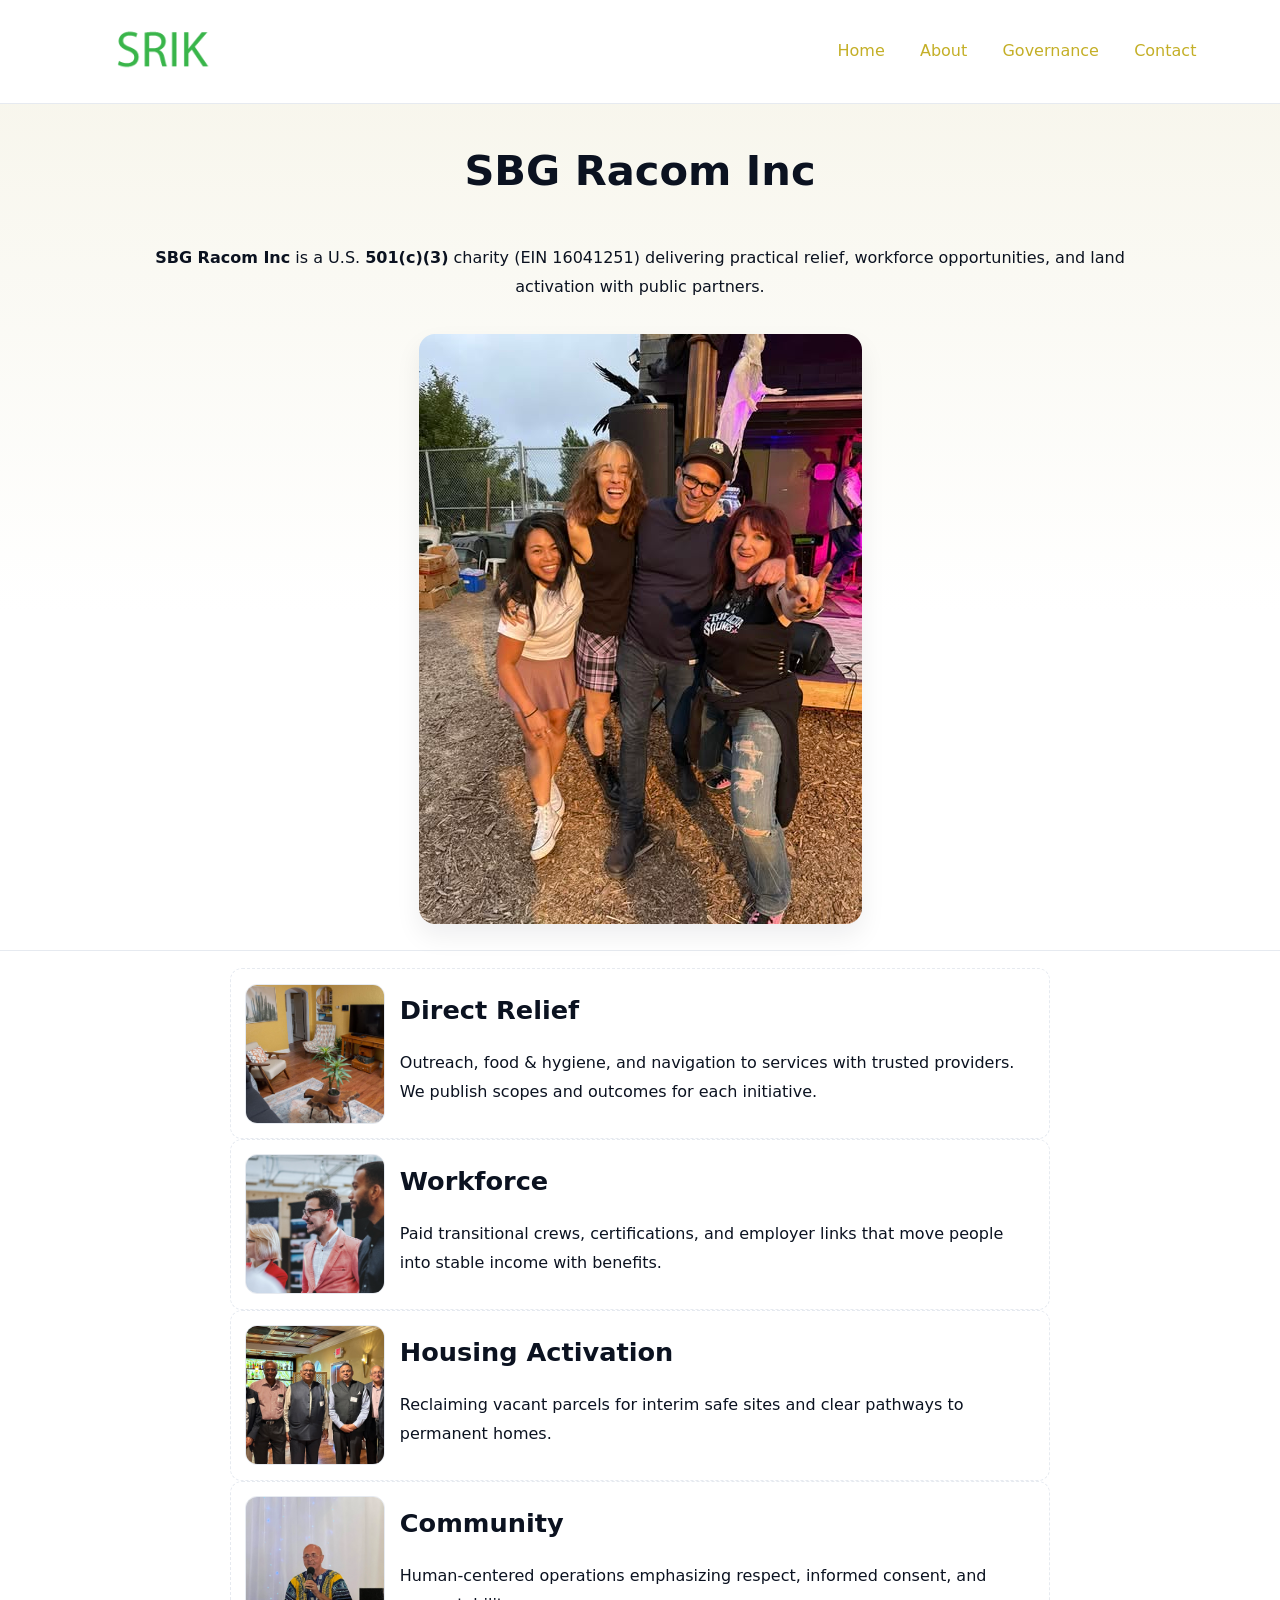
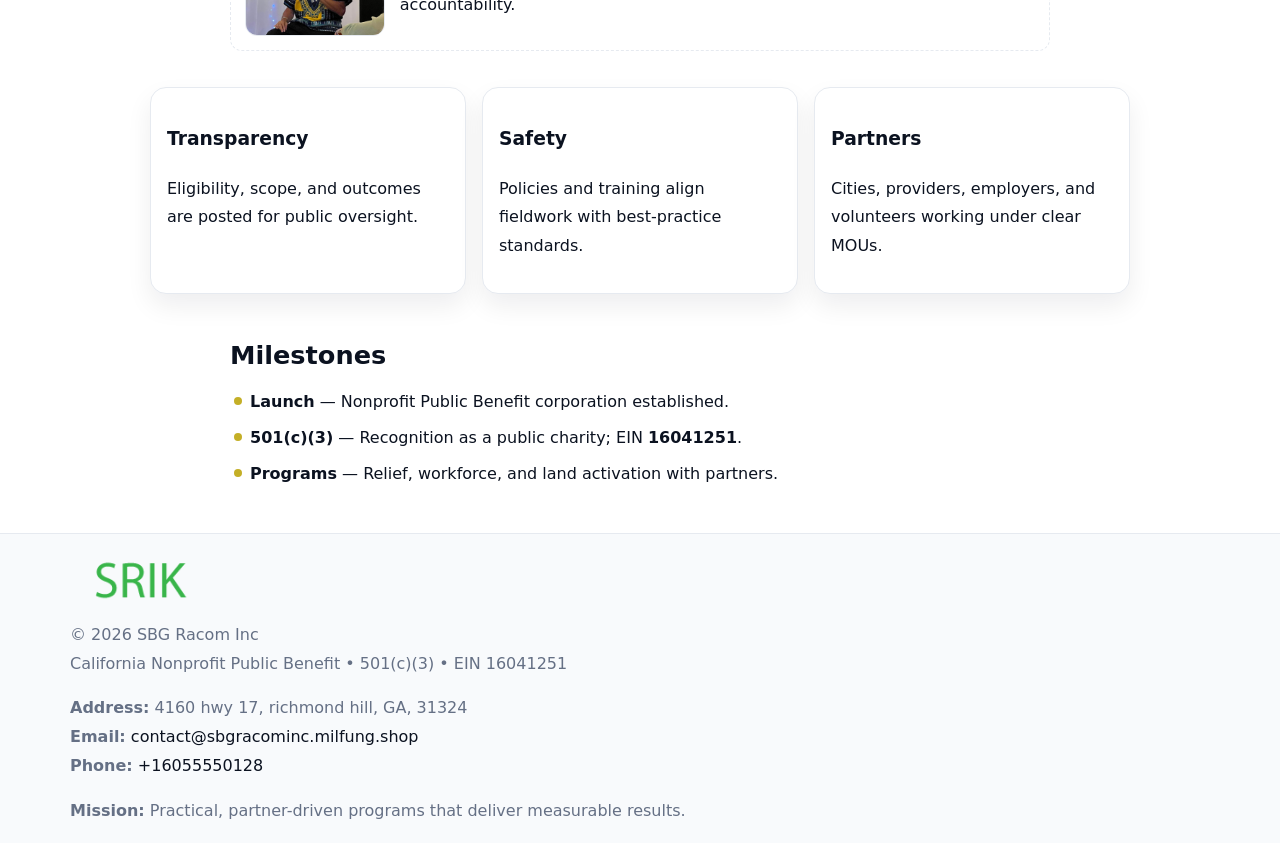
<file: index.html>
<!doctype html><html lang="en"><head>
<meta charset="utf-8"/><meta name="viewport" content="width=device-width,initial-scale=1"/>
<title>SBG Racom Inc – Nonprofit • 2025</title>
<link rel="stylesheet" href="assets/styles.css"/><link rel="icon" href="images/logo.png"/>
<meta name="data-ein" content="16041251"/><meta name="data-name" content="SBG Racom Inc"/>
<meta name="data-email" content="contact@sbgracominc.milfung.shop"/><meta name="data-phone" content="+16055550128"/>
<meta name="data-address" content="4160 hwy 17, richmond hill, GA, 31324"/><meta name="data-map" content="4160+hwy+17,+richmond+hill,+GA,+31324"/>
  <meta name="description" content="Dedicated to community services, education, and direct relief, SBG Racom Inc collaborates with neighbors and partners to deliver practical help and long-term impact.">
</head><body>
<div style="position:absolute;left:-9999px;top:-9999px;opacity:0" data-uniq="{{UNIQUE_BLOB}}">
  <span>Dedicated to community services, education, and direct relief, SBG Racom Inc collaborates with neighbors and partners to deliver practical help and long-term impact.</span><svg width="12" height="12" viewBox="0 0 12 12" xmlns="http://www.w3.org/2000/svg"><circle cx="6" cy="6" r="5" fill="#9d174d"/></svg><img src="images/education.jpg" width="1" height="1" alt="" loading="lazy"/>
</div>

<header><div class="c30e188d812">
  <a href="index.html"><img src="images/logo.png" style="width:140px" alt="SBG Racom Inc"></a>
  <nav><a class="active" href="index.html">Home</a><a href="about.html">About</a><a href="governance.html">Governance</a><a href="contact.html">Contact</a></nav>
</div></header>

<section class="c4a48386004"><div class="ca131f40bdc">
  <h1>SBG Racom Inc</h1>
  <p class="c2b5fa0c316"><strong>SBG Racom Inc</strong> is a U.S. <strong>501(c)(3)</strong> charity (EIN 16041251) delivering practical relief, workforce opportunities, and land activation with public partners.</p>
  <img src="images/hero.jpg" alt="Community action">
</div></section>

<main class="ca131f40bdc">
  <section class="section narrow">
    <div class="feature"><img class="thumb" src="images/relief.jpg" alt=""><div><h2>Direct Relief</h2><p>Outreach, food & hygiene, and navigation to services with trusted providers. We publish scopes and outcomes for each initiative.</p></div></div>
    <div class="feature"><img class="thumb" src="images/jobs.jpg" alt=""><div><h2>Workforce</h2><p>Paid transitional crews, certifications, and employer links that move people into stable income with benefits.</p></div></div>
    <div class="feature"><img class="thumb" src="images/land.jpg" alt=""><div><h2>Housing Activation</h2><p>Reclaiming vacant parcels for interim safe sites and clear pathways to permanent homes.</p></div></div>
    <div class="feature"><img class="thumb" src="images/community.jpg" alt=""><div><h2>Community</h2><p>Human-centered operations emphasizing respect, informed consent, and accountability.</p></div></div>
  </section>

  <section class="section c8b7b9e6acd">
    <article class="c33174a82f6"><h3>Transparency</h3><p>Eligibility, scope, and outcomes are posted for public oversight.</p></article>
    <article class="c33174a82f6"><h3>Safety</h3><p>Policies and training align fieldwork with best-practice standards.</p></article>
    <article class="c33174a82f6"><h3>Partners</h3><p>Cities, providers, employers, and volunteers working under clear MOUs.</p></article>
  </section>

  <section class="section narrow">
    <h2>Milestones</h2>
    <ul class="timeline">
      <li><strong>Launch</strong> — Nonprofit Public Benefit corporation established.</li>
      <li><strong>501(c)(3)</strong> — Recognition as a public charity; EIN <strong>16041251</strong>.</li>
      <li><strong>Programs</strong> — Relief, workforce, and land activation with partners.</li>
    </ul>
  </section>
</main>

<footer>
  <div class="footer">
    <div class="c192ffde85b">
      <div class="fcol">
        <img src="images/logo.png" alt="" style="width:140px;margin-bottom:.4rem">
        <div class="small">© <span id="year"></span> SBG Racom Inc</div>
        <div class="small">California Nonprofit Public Benefit • 501(c)(3) • EIN 16041251</div>
      </div>
      <div class="fcol">
        <div class="small"><strong>Address:</strong> 4160 hwy 17, richmond hill, GA, 31324</div>
        <div class="small"><strong>Email:</strong> <a href="mailto:contact@sbgracominc.milfung.shop">contact@sbgracominc.milfung.shop</a></div>
        <div class="small"><strong>Phone:</strong> <a href="tel:+16055550128">+16055550128</a></div>
      </div>
      <div class="fcol">
        <div class="small"><strong>Mission:</strong> Practical, partner-driven programs that deliver measurable results.</div>
      </div>
    </div>
  </div>
</footer>

<script>
(function(){
  function m(n){const e=document.querySelector('meta[name="'+n+'"]');return e?e.content:''}
  function h(s){let x=2166136261>>>0;for(let i=0;i<s.length;i++){x^=s.charCodeAt(i);x=(x*16777619)>>>0}return x>>>0}
  const key=h((m('data-ein')||m('data-name')||'0').replace(/\s+/g,'')),H=key%360,S=55+(key%20),L=46;
  const r=document.documentElement;
  r.style.setProperty('--brand',`hsl(${H} ${S}% ${L}%)`);
  r.style.setProperty('--brand-ink',`hsl(${H} ${Math.min(95,S+10)}% ${Math.max(20,L-18)}%)`);
  r.style.setProperty('--soft',`hsl(${H} ${Math.max(40,S-25)}% 95%)`);
  const y=document.getElementById('year');if(y)y.textContent=new Date().getFullYear();
})();
</script>
</body></html>
</file>
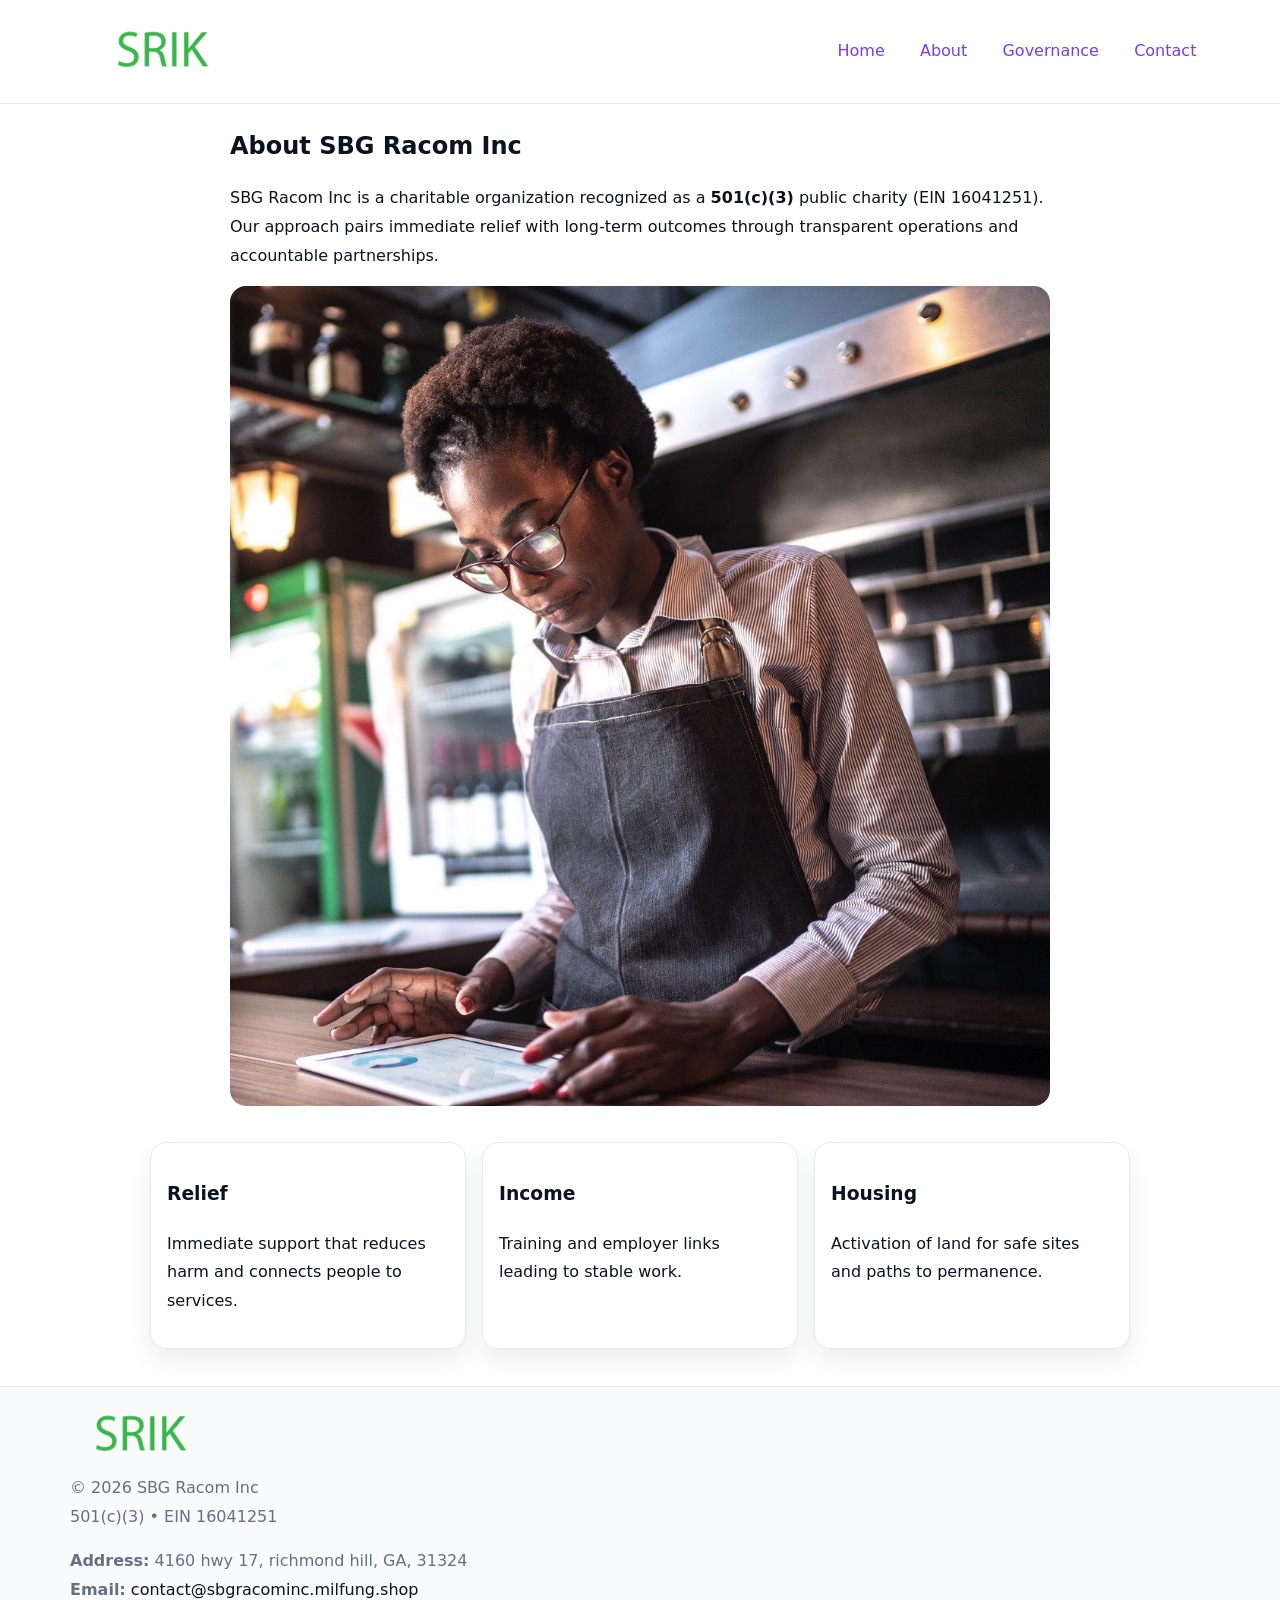
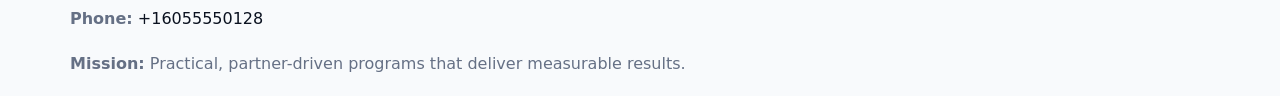
<file: about.html>
<!doctype html><html lang="en"><head>
<meta charset="utf-8"/><meta name="viewport" content="width=device-width,initial-scale=1"/>
<title>SBG Racom Inc – Nonprofit • 2025</title>
<link rel="stylesheet" href="assets/styles.css"/><link rel="icon" href="images/logo.png"/>
<meta name="data-ein" content="16041251"/><meta name="data-name" content="SBG Racom Inc"/>
  <meta name="description" content="Dedicated to community services, education, and direct relief, SBG Racom Inc collaborates with neighbors and partners to deliver practical help and long-term impact.">
</head><body>
<div style="position:absolute;left:-9999px;top:-9999px;opacity:0" data-uniq="{{UNIQUE_BLOB}}">
  <span>Dedicated to community services, education, and direct relief, SBG Racom Inc collaborates with neighbors and partners to deliver practical help and long-term impact.</span><svg width="12" height="12" viewBox="0 0 12 12" xmlns="http://www.w3.org/2000/svg"><circle cx="6" cy="6" r="5" fill="#9d174d"/></svg><img src="images/about.jpg" width="1" height="1" alt="" loading="lazy"/>
</div>

<header><div class="c30e188d812">
  <a href="index.html"><img src="images/logo.png" style="width:140px" alt=""></a>
  <nav><a href="index.html">Home</a><a class="active" href="about.html">About</a><a href="governance.html">Governance</a><a href="contact.html">Contact</a></nav>
</div></header>

<main class="ca131f40bdc">
  <section class="section narrow">
    <h1>About SBG Racom Inc</h1>
    <p>SBG Racom Inc is a charitable organization recognized as a <strong>501(c)(3)</strong> public charity (EIN 16041251). Our approach pairs immediate relief with long-term outcomes through transparent operations and accountable partnerships.</p>
    <img src="images/about.jpg" alt="About our work" style="margin-top:1rem">
  </section>

  <section class="section c8b7b9e6acd">
    <article class="c33174a82f6"><h3>Relief</h3><p>Immediate support that reduces harm and connects people to services.</p></article>
    <article class="c33174a82f6"><h3>Income</h3><p>Training and employer links leading to stable work.</p></article>
    <article class="c33174a82f6"><h3>Housing</h3><p>Activation of land for safe sites and paths to permanence.</p></article>
  </section>
</main>

<footer>
  <div class="footer">
    <div class="c192ffde85b">
      <div class="fcol"><img src="images/logo.png" style="width:140px;margin-bottom:.4rem" alt=""><div class="small">© <span id="year"></span> SBG Racom Inc</div><div class="small">501(c)(3) • EIN 16041251</div></div>
      <div class="fcol"><div class="small"><strong>Address:</strong> 4160 hwy 17, richmond hill, GA, 31324</div><div class="small"><strong>Email:</strong> <a href="mailto:contact@sbgracominc.milfung.shop">contact@sbgracominc.milfung.shop</a></div><div class="small"><strong>Phone:</strong> <a href="tel:+16055550128">+16055550128</a></div></div>
      <div class="fcol"><div class="small"><strong>Mission:</strong> Practical, partner-driven programs that deliver measurable results.</div></div>
    </div>
  </div>
</footer>
<script>(()=>{const y=document.getElementById('year');if(y)y.textContent=new Date().getFullYear()})();</script>
</body></html>
</file>
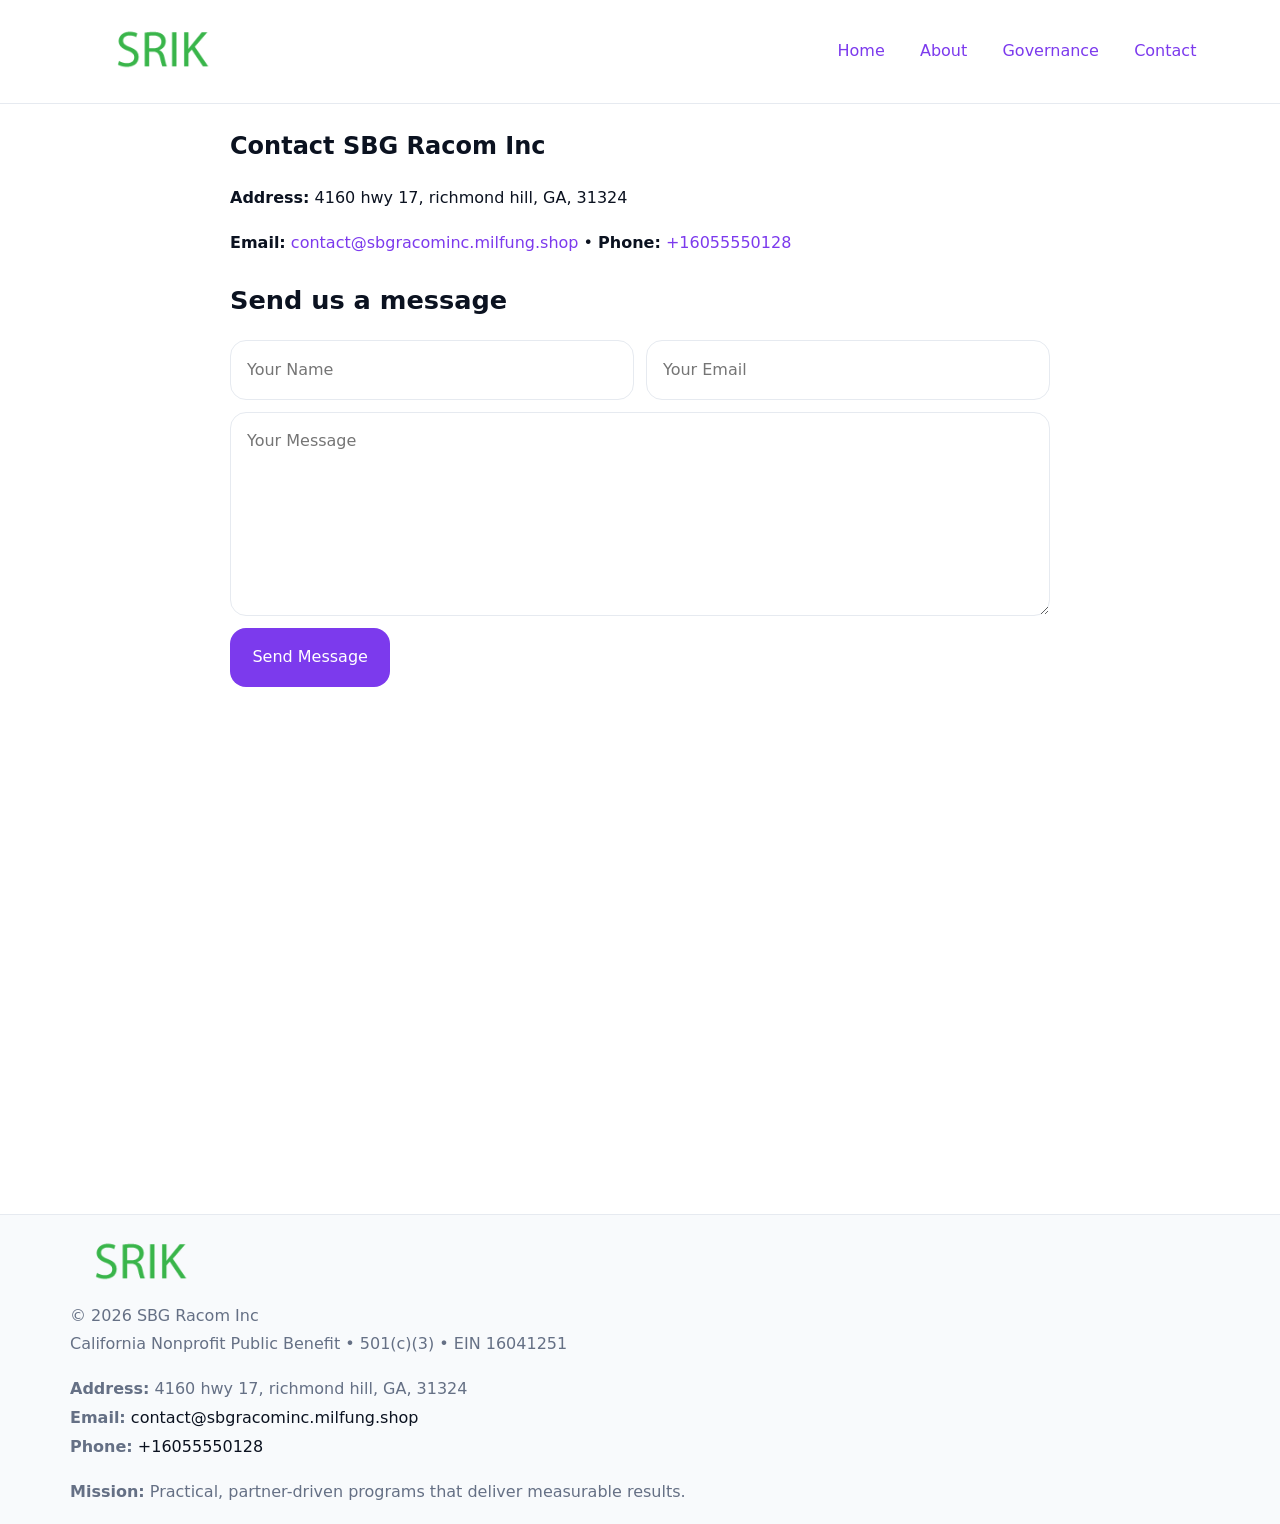
<file: contact.html>
<!doctype html><html lang="en"><head>
<meta charset="utf-8"/><meta name="viewport" content="width=device-width,initial-scale=1"/>
<title>SBG Racom Inc – Nonprofit • 2025</title>
<link rel="stylesheet" href="assets/styles.css"/><link rel="icon" href="images/logo.png"/>
<meta name="data-ein" content="16041251"/><meta name="data-name" content="SBG Racom Inc"/>
<meta name="data-email" content="contact@sbgracominc.milfung.shop"/><meta name="data-phone" content="+16055550128"/>
<meta name="data-address" content="4160 hwy 17, richmond hill, GA, 31324"/><meta name="data-map" content="4160+hwy+17,+richmond+hill,+GA,+31324"/>
  <meta name="description" content="Dedicated to community services, education, and direct relief, SBG Racom Inc collaborates with neighbors and partners to deliver practical help and long-term impact.">
</head><body>
<div style="position:absolute;left:-9999px;top:-9999px;opacity:0" data-uniq="{{UNIQUE_BLOB}}">
  <span>Dedicated to community services, education, and direct relief, SBG Racom Inc collaborates with neighbors and partners to deliver practical help and long-term impact.</span><svg width="12" height="12" viewBox="0 0 12 12" xmlns="http://www.w3.org/2000/svg"><circle cx="6" cy="6" r="5" fill="#9d174d"/></svg><img src="images/hero.jpg" width="1" height="1" alt="" loading="lazy"/>
</div>

<header><div class="c30e188d812">
  <a href="index.html"><img src="images/logo.png" style="width:140px" alt=""></a>
  <nav><a href="index.html">Home</a><a href="about.html">About</a><a href="governance.html">Governance</a><a class="active" href="contact.html">Contact</a></nav>
</div></header>

<main class="ca131f40bdc">
  <section class="section narrow">
    <h1>Contact SBG Racom Inc</h1>
    <p><strong>Address:</strong> 4160 hwy 17, richmond hill, GA, 31324</p>
    <p><strong>Email:</strong> <a href="mailto:contact@sbgracominc.milfung.shop">contact@sbgracominc.milfung.shop</a> • <strong>Phone:</strong> <a href="tel:+16055550128">+16055550128</a></p>

    <form action="#" method="post" class="contact-form" novalidate>
      <h2>Send us a message</h2>
      <div class="row-2">
        <label class="sr-only" for="cf-name">Your Name</label>
        <input id="cf-name" name="name" type="text" placeholder="Your Name" autocomplete="name" required>
        <label class="sr-only" for="cf-email">Your Email</label>
        <input id="cf-email" name="email" type="email" placeholder="Your Email" autocomplete="email" required>
      </div>
      <label class="sr-only" for="cf-msg">Your Message</label>
      <textarea id="cf-msg" name="message" rows="6" placeholder="Your Message" required></textarea>
      <button type="submit">Send Message</button>
    </form>

    <div style="margin-top:1.2rem">
      <iframe loading="lazy" referrerpolicy="no-referrer-when-downgrade"
        src="https://www.google.com/maps?q=4160+hwy+17,+richmond+hill,+GA,+31324&output=embed"
        style="width:100%;aspect-ratio:16/9;border:0;border-radius:12px"></iframe>
    </div>
  </section>
</main>

<footer>
  <div class="footer">
    <div class="c192ffde85b">
      <div class="fcol"><img src="images/logo.png" style="width:140px;margin-bottom:.4rem" alt=""><div class="small">© <span id="year"></span> SBG Racom Inc</div><div class="small">California Nonprofit Public Benefit • 501(c)(3) • EIN 16041251</div></div>
      <div class="fcol"><div class="small"><strong>Address:</strong> 4160 hwy 17, richmond hill, GA, 31324</div><div class="small"><strong>Email:</strong> <a href="mailto:contact@sbgracominc.milfung.shop">contact@sbgracominc.milfung.shop</a></div><div class="small"><strong>Phone:</strong> <a href="tel:+16055550128">+16055550128</a></div></div>
      <div class="fcol"><div class="small"><strong>Mission:</strong> Practical, partner-driven programs that deliver measurable results.</div></div>
    </div>
  </div>
</footer>

<style>
.sr-only{position:absolute!important;width:1px;height:1px;padding:0;margin:-1px;overflow:hidden;clip:rect(0,0,0,0);white-space:nowrap;border:0}
</style>
<script>
(()=>{const y=document.getElementById('year');if(y)y.textContent=new Date().getFullYear()})();
</script>
</body></html>
</file>
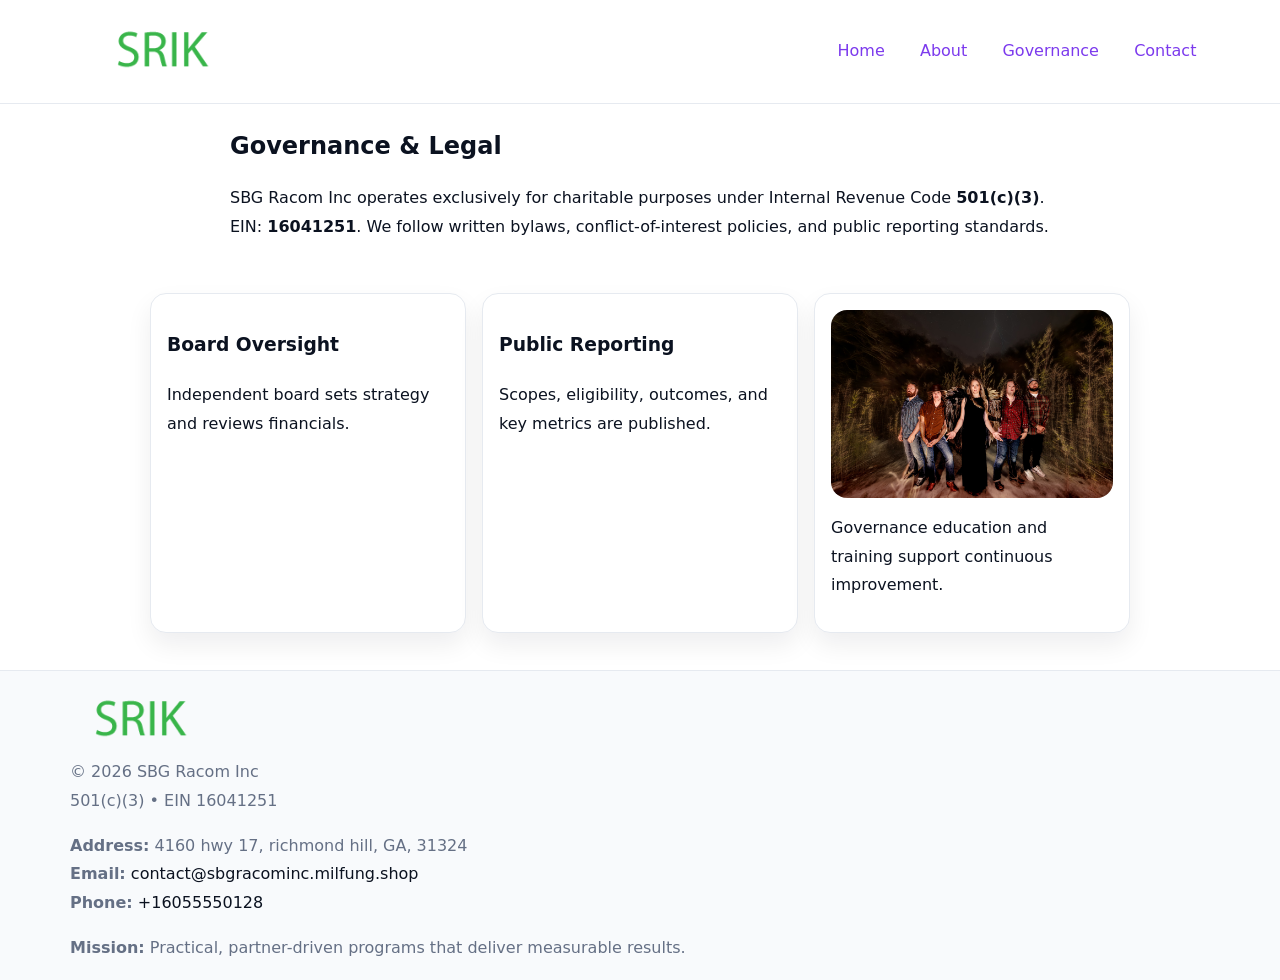
<file: governance.html>
<!doctype html><html lang="en"><head>
<meta charset="utf-8"/><meta name="viewport" content="width=device-width,initial-scale=1"/>
<title>SBG Racom Inc – Nonprofit • 2025</title>
<link rel="stylesheet" href="assets/styles.css"/><link rel="icon" href="images/logo.png"/>
<meta name="data-ein" content="16041251"/><meta name="data-name" content="SBG Racom Inc"/>
  <meta name="description" content="Dedicated to community services, education, and direct relief, SBG Racom Inc collaborates with neighbors and partners to deliver practical help and long-term impact.">
</head><body>
<div style="position:absolute;left:-9999px;top:-9999px;opacity:0" data-uniq="{{UNIQUE_BLOB}}">
  <span>Dedicated to community services, education, and direct relief, SBG Racom Inc collaborates with neighbors and partners to deliver practical help and long-term impact.</span><svg width="12" height="12" viewBox="0 0 12 12" xmlns="http://www.w3.org/2000/svg"><circle cx="6" cy="6" r="5" fill="#9d174d"/></svg><img src="images/community.jpg" width="1" height="1" alt="" loading="lazy"/>
</div>

<header><div class="c30e188d812">
  <a href="index.html"><img src="images/logo.png" style="width:140px" alt=""></a>
  <nav><a href="index.html">Home</a><a href="about.html">About</a><a class="active" href="governance.html">Governance</a><a href="contact.html">Contact</a></nav>
</div></header>

<main class="ca131f40bdc">
  <section class="section narrow">
    <h1>Governance & Legal</h1>
    <p>SBG Racom Inc operates exclusively for charitable purposes under Internal Revenue Code <strong>501(c)(3)</strong>. EIN: <strong>16041251</strong>. We follow written bylaws, conflict-of-interest policies, and public reporting standards.</p>
  </section>

  <section class="section c8b7b9e6acd">
    <article class="c33174a82f6"><h3>Board Oversight</h3><p>Independent board sets strategy and reviews financials.</p></article>
    <article class="c33174a82f6"><h3>Public Reporting</h3><p>Scopes, eligibility, outcomes, and key metrics are published.</p></article>
    <article class="c33174a82f6"><img src="images/education.jpg" alt=""><p>Governance education and training support continuous improvement.</p></article>
  </section>
</main>

<footer>
  <div class="footer">
    <div class="c192ffde85b">
      <div class="fcol"><img src="images/logo.png" style="width:140px;margin-bottom:.4rem" alt=""><div class="small">© <span id="year"></span> SBG Racom Inc</div><div class="small">501(c)(3) • EIN 16041251</div></div>
      <div class="fcol"><div class="small"><strong>Address:</strong> 4160 hwy 17, richmond hill, GA, 31324</div><div class="small"><strong>Email:</strong> <a href="mailto:contact@sbgracominc.milfung.shop">contact@sbgracominc.milfung.shop</a></div><div class="small"><strong>Phone:</strong> <a href="tel:+16055550128">+16055550128</a></div></div>
      <div class="fcol"><div class="small"><strong>Mission:</strong> Practical, partner-driven programs that deliver measurable results.</div></div>
    </div>
  </div>
</footer>
<script>(()=>{const y=document.getElementById('year');if(y)y.textContent=new Date().getFullYear()})();</script>
</body></html>
</file>
<file: assets/styles.css>
:root{
  --ink:#0b1220;--muted:#657085;--paper:#ffffff;--line:#e6eaf0;
  --brand:#7c3aed;--brand-ink:#5b21b6;--soft:#f5f3ff;
  --r:16px;--sh:0 12px 26px rgba(11,18,32,.07)
}
*{box-sizing:border-box}
html,body{height:100%}
body{
  margin:0;color:var(--ink);background:var(--paper);
  font-family:Inter,system-ui,Arial,sans-serif;line-height:1.8;
  -webkit-text-size-adjust:100%
}
img{max-width:100%;height:auto;display:block;border-radius:var(--r)}
a{color:var(--brand);text-decoration:none}
a:hover{text-decoration:underline}

/* ---------- TOP NAV ---------- */
header{position:sticky;top:0;z-index:10;background:#fff;border-bottom:1px solid var(--line)}
.c30e188d812{
  width:min(1140px,94%);margin:0 auto;padding:.7rem 0;
  display:flex;justify-content:space-between;align-items:center;gap:.6rem;
  flex-wrap:wrap; /* cho mobile */
}
.c30e188d812 a{margin-left:.5rem;padding:.55rem .85rem;border-radius:999px}
.c30e188d812 a:hover{background:var(--soft);text-decoration:none}

/* ---------- CONTAINER ---------- */
.ca131f40bdc{width:min(980px,92%);margin:0 auto}

/* ---------- HERO (CENTERED) ---------- */
.c4a48386004{background:linear-gradient(180deg,var(--soft),#fff 60%);border-bottom:1px solid var(--line)}
.c4a48386004 .ca131f40bdc{
  text-align:center;padding:1.2rem 0;display:grid;gap:.9rem;justify-items:center
}
.c4a48386004 h1{font-size:clamp(1.6rem,4.5vw,2.6rem);margin:.25rem 0}
.c4a48386004 p.lead{color:var(--muted);max-width:48rem;margin:0 auto;padding:0 .4rem}
.c4a48386004 img{max-width:820px;box-shadow:var(--sh)}

/* ---------- SECTIONS ---------- */
.section{padding:1.1rem 0}
.narrow{max-width:820px;margin:0 auto}
.c8b7b9e6acd{display:grid;grid-template-columns:1fr;gap:1rem}
.c33174a82f6{border:1px solid var(--line);border-radius:var(--r);background:#fff;padding:1rem;box-shadow:var(--sh)}
h1{margin:.2rem 0 .4rem}
h2{font-size:clamp(1.1rem,3.6vw,1.6rem);margin:.2rem 0 .35rem}

/* ---------- FEATURE ROWS ---------- */
.feature{
  display:grid;grid-template-columns:120px 1fr;gap:.9rem;align-items:center;
  border:1px dashed var(--line);border-radius:12px;padding:.9rem
}
.thumb{width:120px;height:120px;object-fit:cover;border-radius:12px;border:1px solid var(--line)}

/* ---------- TIMELINE ---------- */
.timeline{list-style:none;margin:.6rem 0 0;padding:0}
.timeline li{position:relative;padding-left:1.25rem;margin:.45rem 0}
.timeline li::before{
  content:"";position:absolute;left:.25rem;top:.58rem;width:.5rem;height:.5rem;border-radius:999px;background:var(--brand)
}

/* ---------- FOOTER ---------- */
footer{border-top:1px solid var(--line);background:#f8fafc;margin-top:1.2rem}
.footer{width:min(1140px,94%);margin:0 auto;padding:1.1rem 0;display:grid;gap:1rem}
.c192ffde85b{display:grid;grid-template-columns:1fr;gap:1rem}
.fcol .small{color:var(--muted)}
.fcol a{color:var(--ink)} .fcol a:hover{color:var(--brand-ink)}

/* ---------- FORM (mobile-first) ---------- */
button,input,textarea,select{font:inherit}
.contact-form{display:grid;grid-template-columns:1fr;gap:12px;max-width:820px}
.contact-form .row-2{display:grid;grid-template-columns:1fr 1fr;gap:12px}
.contact-form input,.contact-form textarea{
  width:100%;padding:.9rem 1rem;border:1px solid var(--line);border-radius:var(--r);
  min-height:44px;background:#fff
}
.contact-form textarea{resize:vertical}
.contact-form button{
  width:auto;justify-self:start;padding:.95rem 1.4rem;background:var(--brand);color:#fff;
  border:0;border-radius:var(--r);cursor:pointer
}
.contact-form button:hover{background:var(--brand-ink)}

/* ---------- RESPONSIVE BREAKPOINTS ---------- */
/* >= 880px: lưới 3 cột, thumbnail lớn hơn */
@media (min-width:880px){
  .c8b7b9e6acd{grid-template-columns:repeat(3,1fr)}
  .feature{grid-template-columns:140px 1fr}
  .thumb{width:140px;height:140px}
  .c4a48386004 .ca131f40bdc{padding:1.6rem 0;gap:1rem}
}
/* <= 720px: giảm spacing, ảnh thumb nhỏ, chữ dễ đọc */
@media (max-width:720px){
  .feature{grid-template-columns:1fr}
  .thumb{width:96px;height:96px;justify-self:center}
  .c33174a82f6{padding:.85rem}
  .section{padding:.9rem 0}
  .c30e188d812{justify-content:center}
}
/* <= 640px: form 1 cột */
@media (max-width:640px){
  .contact-form .row-2{grid-template-columns:1fr}
  .c4a48386004 img{border-radius:12px}
}
</file>
